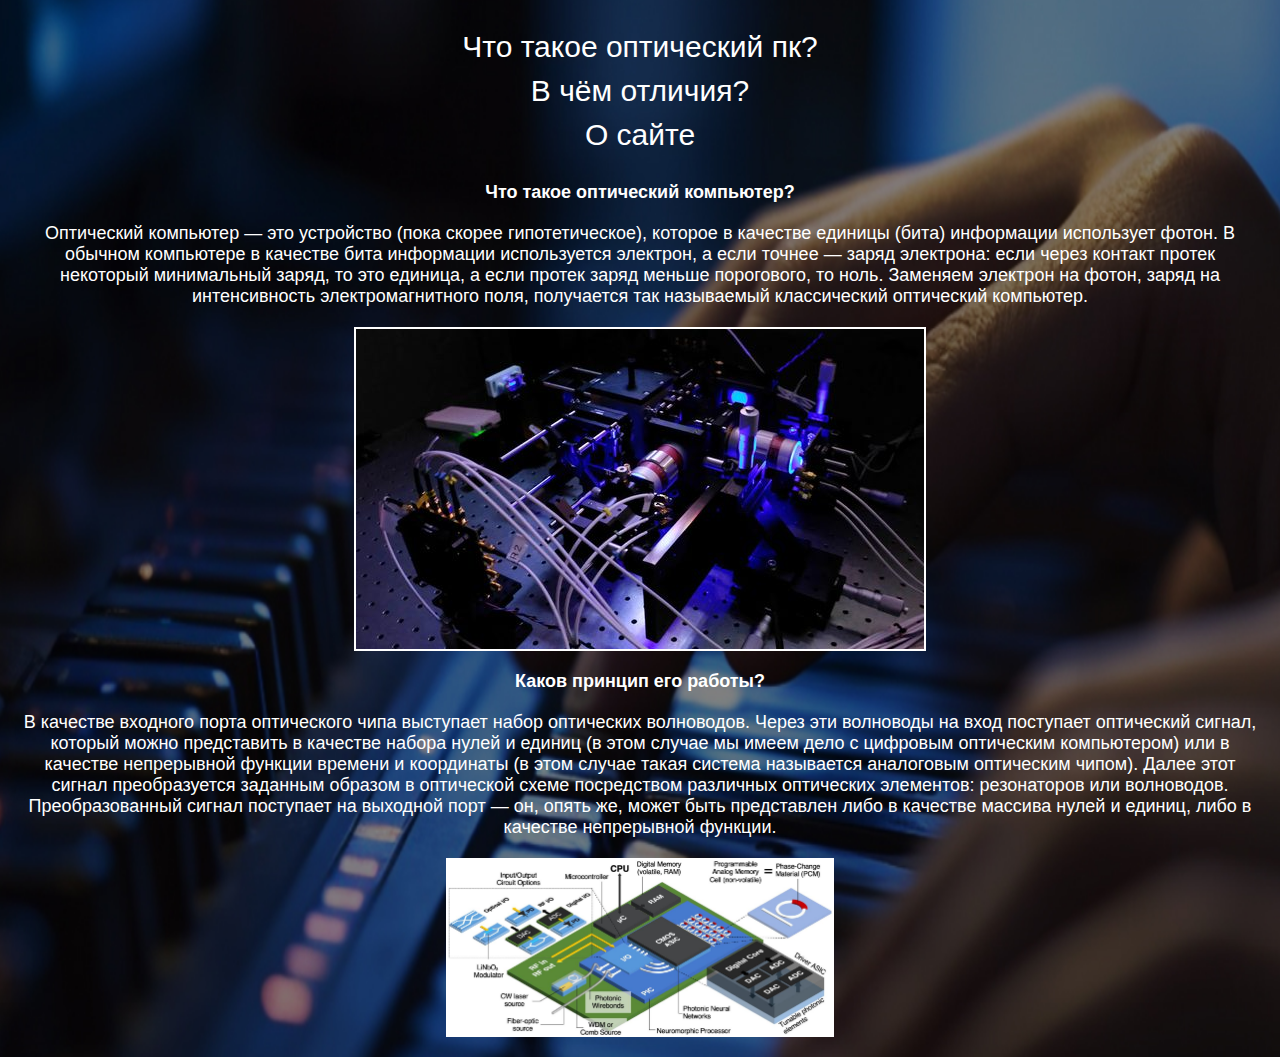
<file: index.html>
<!DOCTYPE html>
<html lang="en">
<head>
    <meta charset="UTF-8">
    <meta name="viewport" content="width=device-width, initial-scale=1.0">
    <link rel="stylesheet" href="scs.css">
    <link rel="icon" href="img/шрек.jpg" type="image/x-icon">
    <link rel="stylesheet" href="script.js">
    <style>
        @import url('https://fonts.cdnfonts.com/css/montserrat');
        </style>
    <title>Оптические компьютеры</title>
</head>
<body>
    <div class="navbar">
        <ul class="menu-list">
      <li class="menu-item active">
        <a href="index.html">Что такое оптический пк?</a>
      </li>
      <li class="menu-item">
        <a href="index2.html">В чём отличия?</a>
        </li>
      <li class="menu-item">
        <a href="index3.html">О сайте</a>
      </li>
    </ul>
    </div>
    <div class="main">
        <h1 class="main-za">Что такое оптический компьютер?</h1>
        <p class="main-text">Оптический компьютер ― это устройство (пока скорее гипотетическое), которое в качестве единицы (бита) информации использует фотон. В обычном компьютере в качестве бита информации используется электрон, а если точнее ― заряд электрона: если через контакт протек некоторый минимальный заряд, то это единица, а если протек заряд меньше порогового, то ноль. Заменяем электрон на фотон, заряд на интенсивность электромагнитного поля, получается так называемый классический оптический компьютер.</p>
        <img src="img/img2.jpg" alt="" class="main-img">
    </div>
    <div class="main2">
        <h1 class="main2-za">Каков принцип его работы?</h1>
        <p class="main2-text">В качестве входного порта оптического чипа выступает набор оптических волноводов. Через эти волноводы на вход поступает оптический сигнал, который можно представить в качестве набора нулей и единиц (в этом случае мы имеем дело с цифровым оптическим компьютером) или в качестве непрерывной функции времени и координаты (в этом случае такая система называется аналоговым оптическим чипом). Далее этот сигнал преобразуется заданным образом в оптической схеме посредством различных оптических элементов: резонаторов или волноводов. Преобразованный сигнал поступает на выходной порт ― он, опять же, может быть представлен либо в качестве массива нулей и единиц, либо в качестве непрерывной функции.</p>
        <img src="img/fotonnyj-kompyuter-1.png" alt="" class="main2-img" height="400" width="800"/>
    </div>
</body>
</html>
</file>
<file: scs.css>
body {
    max-width: 1920px;
    max-height:1080px;
    width: 100%;
    margin: auto;
    background: url(img/backround-image1.jpg) no-repeat center ;
    background-size: 1920px 1580px;
    height: 100%;
    color: #fff;
    font-family: 'Montserrat', sans-serif;
    display: inline-block;
    justify-content: space-around;
}

.menu-list {
    flex-direction: column; /* Вертикальное меню на мобильных */
    text-align: center; /* Центрирование пунктов меню */
    list-style: none;
    padding: 0; /* Убираем дефолтные отступы */
    font-size: 30px;
}

.menu-item:not(:last-child) {
    margin-bottom: 10px; /* Добавляем отступы между пунктами меню */
    text-align: center;
}

.menu-item a {
    text-decoration: none;
    color: white;
}

/* Простые блоки с текстами и изображениями */
.main-za,
.main-text,
.main-img,
.quote,
.main2-za,
.main2-text,
.main2-img,
.main3-za,
.main3-text,
.main4-za,
.main4-text {
    margin: 20px; /* Универсальный отступ для всех элементов */
    font-size: 18px; /* Меньший размер шрифта для мобильных устройств */
    text-align: center; /* Центрирование текста */
    width: auto; /* Автоматическая ширина для растяжения на весь блок */
}

/* Изображения делаем резиновыми */
.main-img {
    max-width: 100%;
    height: auto;
    border: 2px solid #fff;
    display: block;
    margin-left: auto;
    margin-right: auto;
}

.main2-img {
    max-width: 100%;
    height: auto;
    border: 2px solid #fff;
    display: block;
    margin-left: auto;
    margin-right: auto;
    width: 30%;
}

/* Кнопка */
.glow-on-hover {
    width: 220px;
    height: 50px;
    border-radius: 10px;
    display: block;
    margin: 20px auto; /* Центрирование кнопки */
}

/* Общие стили */
.info,
.button-info {
    text-align: center;
    margin: 20px;
}

/* Медиа-запросы */
@media (max-width: 768px) {
    .menu-list {
        flex-direction: row;
        justify-content: center;
        flex-wrap: wrap;
    }
    
    .menu-item:not(:last-child) {
        margin-right: 10px; /* Горизонтальные отступы для горизонтального меню */
        margin-bottom: 0;
    }

    /* Отступы для блоков и текста */
    .main-za,
    .main-text,
    .quote,
    .main2-za,
    .main2-text,
    .main3-za,
    .main3-text,
    .main4-za,
    .main4-text {
        margin: 10px;
        font-size: 16px; /* Еще меньше размер шрифта для планшетов и небольших экранов */
    }
}

@media (max-width: 480px) {
    /* Установка флекс-направления и отмена флекса для мобильны версии */
    .menu-list {
        flex-direction: column;
    }

    /* Стилизация блоков под мобильные устройства */
    .main-za,
    .main-text,
    .quote,
    .main2-za,
    .main2-text,
    .main3-za,
    .main3-text,
    .main4-za,
    .main4-text {
        font-size: 14px; /* Предельно маленький размер шрифта для мобильных устройств */
    }
}

.glow-on-hover {
    width: 220px;
    height: 50px;
    border: none;
    outline: none;
    color: #fff;
    background: #111;
    cursor: pointer;
    position: relative;
    z-index: 0;
    border-radius: 10px;
    text-decoration: none;
    color: white;
}

.glow-on-hover:before {
    content: '';
    background: linear-gradient(45deg, #ff0000, #ff7300, #fffb00, #48ff00, #00ffd5, #002bff, #7a00ff, #ff00c8, #ff0000);
    position: absolute;
    top: -2px;
    left:-2px;
    background-size: 400%;
    z-index: -1;
    filter: blur(5px);
    width: calc(100% + 4px);
    height: calc(100% + 4px);
    animation: glowing 20s linear infinite;
    opacity: 0;
    transition: opacity .3s ease-in-out;
    border-radius: 10px;
}

.glow-on-hover:active {
    color: #000
}

.glow-on-hover:active:after {
    background: transparent;
}

.glow-on-hover:hover:before {
    opacity: 1;
}

.glow-on-hover:after {
    z-index: -1;
    content: '';
    position: absolute;
    width: 100%;
    height: 100%;
    background: #111;
    left: 0;
    top: 0;
    border-radius: 10px;
}

@keyframes glowing {
    0% { background-position: 0 0; }
    50% { background-position: 400% 0; }
    100% { background-position: 0 0; }
}

.button-info {
    text-decoration: none;
    color: #fff;
    font-family: 'Montserrat', sans-serif;
    width: 900px;
}
</file>
